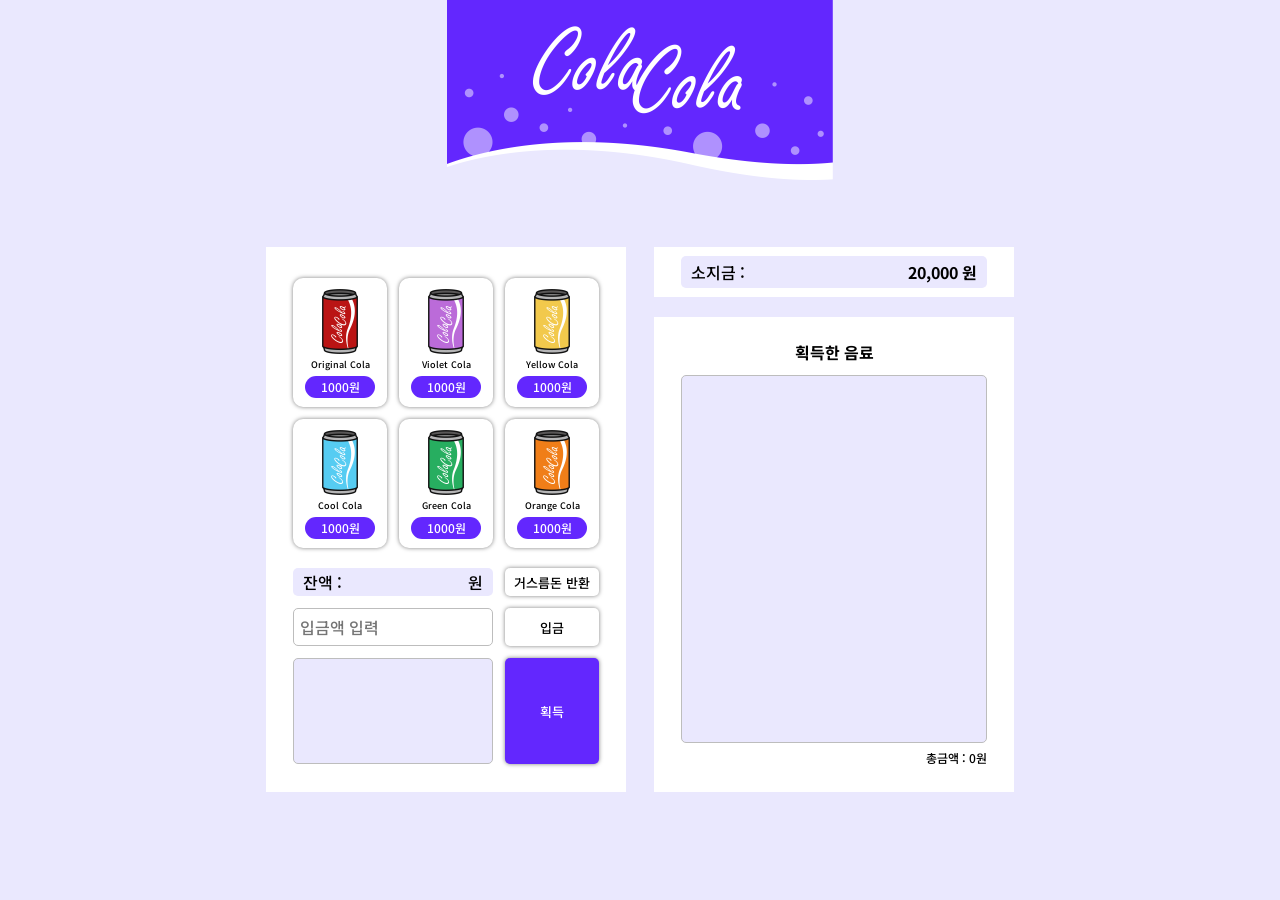
<file: index.html>
<!DOCTYPE html>
<html lang="ko">

<head>
    <meta charset="UTF-8" />
    <meta http-equiv="X-UA-Compatible" content="IE=edge" />
    <meta name="viewport" content="width=device-width, initial-scale=1.0" />
    <title>밴딩머신</title>
    <link rel="stylesheet" href="style/reset.css" />
    <link rel="stylesheet" href="style/style.css" />
    <link rel="preconnect" href="https://fonts.googleapis.com" />
    <link rel="preconnect" href="https://fonts.gstatic.com" crossorigin />
    <link href="https://fonts.googleapis.com/css2?family=Gugi&family=Noto+Sans+KR:wght@500;700&display=swap"
        rel="stylesheet" />
</head>

<body>
    <!-- 모든것을 감싸는 태그 app -->
    <article id="app">
        <h1 class="tit-app">
            <img src="src/images/Logo_img.png" alt="ColaCola" class="img-item" />
        </h1>
        <section class="vending-machine">
            <h2 class="ir">자판기 화면</h2>
            <ul class="list-item">
                <!-- li에 클래스를 넣어주면 모든 li마다 클래스를 넣어줘야해서 안넣는 방법도 있음. -->
                <!-- button에 무언가 정보를 저장할 때 쓰는 data를 사용 나중에 콜라의 갯수를 저장 -->
            </ul>

            <section class="cont-buy">
                <h3 class="ir">구입 관련 정보</h3>
                <div class="info-balance">
                    잔액 :
                    <span class="txt-balance">원</span>
                </div>
                <button type="button" class="btn-return">
                    거스름돈 반환
                </button>
                <label for="inpPut" class="ir">입금할 금액을 입력합니다.
                </label>
                <input type="number" id="inpPut" class="inp-put" placeholder="입금액 입력" />
                <button type="button" class="btn-put">입금</button>

                <ul class="list-item-staged">
                    <!-- <li>
                            <button
                                type="button"
                                class="btn-staged"
                                data-item="Original Cola"
                            >
                                <img
                                    src="src/images/Cool_Cola.png"
                                    alt=""
                                    class="img-item"
                                />
                                <strong class="txt-item">Cool_cola</strong>
                                <span class="num-counter">1</span>
                            </button>
                        </li>
                        <li>
                            <button
                                type="button"
                                class="btn-staged"
                                data-item="Original Cola"
                            >
                                <img
                                    src="src/images/Cool_Cola.png"
                                    alt=""
                                    class="img-item"
                                />
                                <strong class="txt-item">Cool_cola</strong>
                                <span class="num-counter">1</span>
                            </button>
                        </li>
                        <li>
                            <button
                                type="button"
                                class="btn-staged"
                                data-item="Original Cola"
                            >
                                <img
                                    src="src/images/Cool_Cola.png"
                                    alt=""
                                    class="img-item"
                                />
                                <strong class="txt-item">Cool_cola</strong>
                                <span class="num-counter">1</span>
                            </button>
                        </li>
                        <li>
                            <button
                                type="button"
                                class="btn-staged"
                                data-item="Original Cola"
                            >
                                <img
                                    src="src/images/Cool_Cola.png"
                                    alt=""
                                    class="img-item"
                                />
                                <strong class="txt-item">Cool_cola</strong>
                                <span class="num-counter">1</span>
                            </button>
                        </li>
                        <li>
                            <button
                                type="button"
                                class="btn-staged"
                                data-item="Original Cola"
                            >
                                <img
                                    src="src/images/Cool_Cola.png"
                                    alt=""
                                    class="img-item"
                                />
                                <strong class="txt-item">Cool_cola</strong>
                                <span class="num-counter">1</span>
                            </button>
                        </li> -->
                </ul>
                <button type="button" class="btn-get">획득</button>
            </section>
        </section>
        <section class="my-info">
            <h2 class="ir">나의 정보</h2>
            <div class="cont-mymoney">
                <div class="info-mymoney">
                    소지금 :
                    <span class="txt-mymoney">20,000 원</span>
                </div>
            </div>
            <div class="cont-myitems">
                <strong class="tit-myitem">획득한 음료</strong>
                <ul class="list-item-staged">
                    <!-- <li>
                            <img
                                src="src/images/Cool_Cola.png"
                                alt=""
                                class="img-item"
                            />
                            <strong class="txt-item">Cool_cola</strong>
                            <span class="num-counter">1</span>
                        </li>
                        <li>
                            <img
                                src="src/images/Cool_Cola.png"
                                alt=""
                                class="img-item"
                            />
                            <strong class="txt-item">Cool_cola</strong>
                            <span class="num-counter">1</span>
                        </li>
                        <li>
                            <img
                                src="src/images/Cool_Cola.png"
                                alt=""
                                class="img-item"
                            />
                            <strong class="txt-item">Cool_cola</strong>
                            <span class="num-counter">1</span>
                        </li>
                        <li>
                            <img
                                src="src/images/Cool_Cola.png"
                                alt=""
                                class="img-item"
                            />
                            <strong class="txt-item">Cool_cola</strong>
                            <span class="num-counter">1</span>
                        </li>
                        <li>
                            <img
                                src="src/images/Cool_Cola.png"
                                alt=""
                                class="img-item"
                            />
                            <strong class="txt-item">Cool_cola</strong>
                            <span class="num-counter">1</span>
                        </li>
                        <li>
                            <img
                                src="src/images/Cool_Cola.png"
                                alt=""
                                class="img-item"
                            />
                            <strong class="txt-item">Cool_cola</strong>
                            <span class="num-counter">1</span>
                        </li>
                        <li>
                            <img
                                src="src/images/Cool_Cola.png"
                                alt=""
                                class="img-item"
                            />
                            <strong class="txt-item">Cool_cola</strong>
                            <span class="num-counter">1</span>
                        </li> -->
                </ul>
                <strong class="txt-total">총금액 : 0원</strong>
            </div>
        </section>
    </article>
    <!-- 타입 모듈은 모듈화 된 js파일을 쓸 때 사용 -->
    <!-- 모듈로 불러온 js는 일반 브라우저 열듯이 열면 안됨 -->
    <!-- 라이브서버나 로컬호스트로! -->
    <script type="module" src="js/index.js"></script>
</body>

</html>
</file>
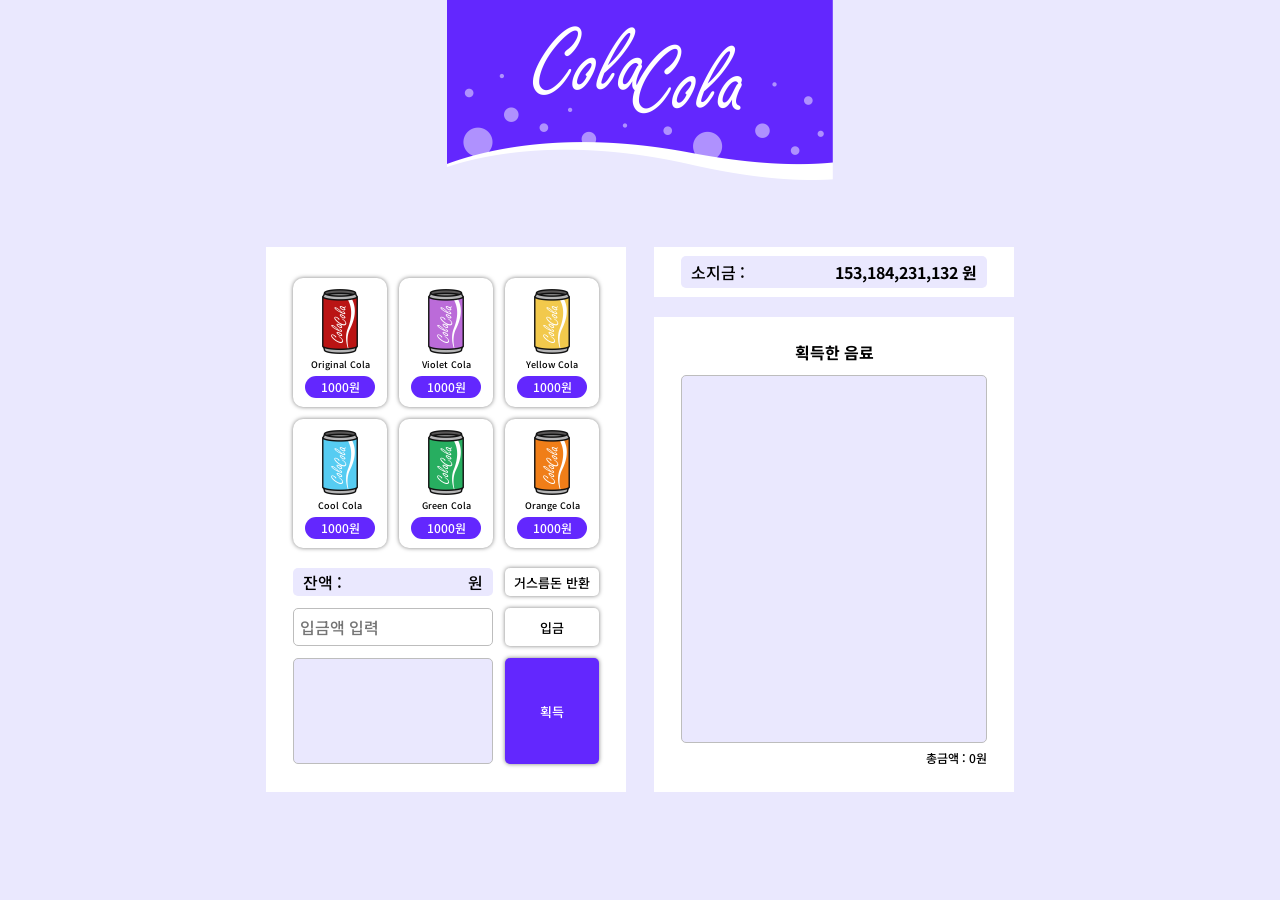
<file: 밴딩머신/index.html>
<!DOCTYPE html>
<html lang="ko">
    <head>
        <meta charset="UTF-8" />
        <meta http-equiv="X-UA-Compatible" content="IE=edge" />
        <meta name="viewport" content="width=device-width, initial-scale=1.0" />
        <title>밴딩머신</title>
        <link rel="stylesheet" href="style/reset.css" />
        <link rel="stylesheet" href="style/style.css" />
        <link rel="preconnect" href="https://fonts.googleapis.com" />
        <link rel="preconnect" href="https://fonts.gstatic.com" crossorigin />
        <link
            href="https://fonts.googleapis.com/css2?family=Gugi&family=Noto+Sans+KR:wght@500;700&display=swap"
            rel="stylesheet"
        />
    </head>
    <body>
        <!-- 모든것을 감싸는 태그 app -->
        <article id="app">
            <h1 class="tit-app">
                <img
                    src="src/images/Logo_img.png"
                    alt="ColaCola"
                    class="img-item"
                />
            </h1>
            <section class="vending-machine">
                <h2 class="ir">자판기 화면</h2>
                <ul class="list-item">
                    <!-- li에 클래스를 넣어주면 모든 li마다 클래스를 넣어줘야해서 안넣는 방법도 있음. -->
                    <!-- button에 무언가 정보를 저장할 때 쓰는 data를 사용 나중에 콜라의 갯수를 저장 -->
                </ul>

                <section class="cont-buy">
                    <h3 class="ir">구입 관련 정보</h3>
                    <div class="info-balance">
                        잔액 :
                        <span class="txt-balance">원</span>
                    </div>
                    <button type="button" class="btn-return">
                        거스름돈 반환
                    </button>
                    <label for="inpPut" class="ir"
                        >입금할 금액을 입력합니다.
                    </label>
                    <input
                        type="number"
                        id="inpPut"
                        class="inp-put"
                        placeholder="입금액 입력"
                    />
                    <button type="button" class="btn-put">입금</button>

                    <ul class="list-item-staged">
                        <!-- <li>
                            <button
                                type="button"
                                class="btn-staged"
                                data-item="Original Cola"
                            >
                                <img
                                    src="src/images/Cool_Cola.png"
                                    alt=""
                                    class="img-item"
                                />
                                <strong class="txt-item">Cool_cola</strong>
                                <span class="num-counter">1</span>
                            </button>
                        </li>
                        <li>
                            <button
                                type="button"
                                class="btn-staged"
                                data-item="Original Cola"
                            >
                                <img
                                    src="src/images/Cool_Cola.png"
                                    alt=""
                                    class="img-item"
                                />
                                <strong class="txt-item">Cool_cola</strong>
                                <span class="num-counter">1</span>
                            </button>
                        </li>
                        <li>
                            <button
                                type="button"
                                class="btn-staged"
                                data-item="Original Cola"
                            >
                                <img
                                    src="src/images/Cool_Cola.png"
                                    alt=""
                                    class="img-item"
                                />
                                <strong class="txt-item">Cool_cola</strong>
                                <span class="num-counter">1</span>
                            </button>
                        </li>
                        <li>
                            <button
                                type="button"
                                class="btn-staged"
                                data-item="Original Cola"
                            >
                                <img
                                    src="src/images/Cool_Cola.png"
                                    alt=""
                                    class="img-item"
                                />
                                <strong class="txt-item">Cool_cola</strong>
                                <span class="num-counter">1</span>
                            </button>
                        </li>
                        <li>
                            <button
                                type="button"
                                class="btn-staged"
                                data-item="Original Cola"
                            >
                                <img
                                    src="src/images/Cool_Cola.png"
                                    alt=""
                                    class="img-item"
                                />
                                <strong class="txt-item">Cool_cola</strong>
                                <span class="num-counter">1</span>
                            </button>
                        </li> -->
                    </ul>
                    <button type="button" class="btn-get">획득</button>
                </section>
            </section>
            <section class="my-info">
                <h2 class="ir">나의 정보</h2>
                <div class="cont-mymoney">
                    <div class="info-mymoney">
                        소지금 :
                        <span class="txt-mymoney">153,184,231,132 원</span>
                    </div>
                </div>
                <div class="cont-myitems">
                    <strong class="tit-myitem">획득한 음료</strong>
                    <ul class="list-item-staged">
                        <!-- <li>
                            <img
                                src="src/images/Cool_Cola.png"
                                alt=""
                                class="img-item"
                            />
                            <strong class="txt-item">Cool_cola</strong>
                            <span class="num-counter">1</span>
                        </li>
                        <li>
                            <img
                                src="src/images/Cool_Cola.png"
                                alt=""
                                class="img-item"
                            />
                            <strong class="txt-item">Cool_cola</strong>
                            <span class="num-counter">1</span>
                        </li>
                        <li>
                            <img
                                src="src/images/Cool_Cola.png"
                                alt=""
                                class="img-item"
                            />
                            <strong class="txt-item">Cool_cola</strong>
                            <span class="num-counter">1</span>
                        </li>
                        <li>
                            <img
                                src="src/images/Cool_Cola.png"
                                alt=""
                                class="img-item"
                            />
                            <strong class="txt-item">Cool_cola</strong>
                            <span class="num-counter">1</span>
                        </li>
                        <li>
                            <img
                                src="src/images/Cool_Cola.png"
                                alt=""
                                class="img-item"
                            />
                            <strong class="txt-item">Cool_cola</strong>
                            <span class="num-counter">1</span>
                        </li>
                        <li>
                            <img
                                src="src/images/Cool_Cola.png"
                                alt=""
                                class="img-item"
                            />
                            <strong class="txt-item">Cool_cola</strong>
                            <span class="num-counter">1</span>
                        </li>
                        <li>
                            <img
                                src="src/images/Cool_Cola.png"
                                alt=""
                                class="img-item"
                            />
                            <strong class="txt-item">Cool_cola</strong>
                            <span class="num-counter">1</span>
                        </li> -->
                    </ul>
                    <strong class="txt-total">총금액 : 0원</strong>
                </div>
            </section>
        </article>
        <!-- 타입 모듈은 모듈화 된 js파일을 쓸 때 사용 -->
        <!-- 모듈로 불러온 js는 일반 브라우저 열듯이 열면 안됨 -->
        <!-- 라이브서버나 로컬호스트로! -->
        <script type="module" src="js/index.js"></script>
    </body>
</html>
</file>
<file: style/style.css>
@charset 'utf-8';

/* 유틸리티 스타일 */
.ir {
    position: absolute;
    clip-path: inset(50%);
    width: 1px;
    height: 1px;
    overflow: hidden;
}

.img-item {
    /* display를 block으로 하는 이유는 이미지가 가지고있는 baseline 때문에. */
    display: block;
}

/* 스크롤바 디자인 */
ul::-webkit-scrollbar {
    width: 8px;
}

ul::-webkit-scrollbar-thumb {
    background: #ffffff;
    border-radius: 10px;
    background-clip: padding-box;
    border: 2px solid transparent;
}

/* 레이아웃 */
body {
    background-color: #eae8fe;
}

#app {
    display: flex;
    justify-content: center;
    flex-wrap: wrap;
    gap: 0 28px;
    padding-top: 247px;
    font-family: 'Noto Sans KR', sans-serif;
    font-weight: 500;
}

#app .tit-app {
    position: absolute;
    width: 386px;
    top: 0;
    left: 50%;
    transform: translate(-50%);
}

#app .vending-machine,
#app .my-info {
    flex-basis: 360px;
}

#app .tit-app .img-item {
    width: 100%;
}

/* 자판기 스타일 */

#app .vending-machine {
    padding: 31px 27px 28px;
    background-color: #fff;
}

.vending-machine .list-item {
    display: grid;
    grid-template-columns: 1fr 1fr 1fr;
    gap: 12px;
}

.vending-machine .list-item li {
    /* 품절 이미지 위치잡기위해 포지션 줬음 품절이미지에도 포지션주면 얘가 기준 */
    position: relative;
    border-radius: 10px;
    box-shadow: 0px 0px 4px rgba(0, 0, 0, 0.5);
}

.vending-machine .list-item li.sold-out::before {
    display: block;
    position: absolute;
    content: '';
    top: 0;
    right: 0;
    left: 0;
    bottom: 0;
    z-index: 1;
    border-radius: 10px;
    background: no-repeat center/ 60px 46px url(../src/images/Sold-out.png)
        rgba(0, 0, 0, 0.8);
}

.vending-machine .list-item li.sold-out {
    pointer-events: none;
}

.vending-machine .btn-item {
    width: 100%;
    padding: 11px 12px 9px;
}

.vending-machine .btn-item:active {
    /* border는 레이아웃에 영향을 미치므로 아웃라인으로 처리 */
    outline: 3px solid #6327fe;
    border-radius: 10px;
}

.vending-machine .list-item .img-item {
    width: 36px;
    height: 65px;
    margin: 0 auto;
}

.vending-machine .tit-item {
    display: block;
    margin: 6px 0 7px;
    font-size: 9px;
}

.vending-machine .txt-price {
    display: block;
    padding: 5px 15px;
    font-size: 12px;
    background-color: #6327fe;
    border-radius: 50px;
    color: #fff;
}

/* 잔액, 입금, 획득 스타일 */

.vending-machine .cont-buy {
    display: grid;
    grid-template-columns: 1fr 1fr 1fr;
    gap: 12px;
    margin-top: 20px;
}

.cont-buy .info-balance,
.cont-buy .inp-put,
.cont-buy .list-item-staged {
    /* 2fr 1fr 을 하지 않은 이유는 위에서 grid설정할 때 1fr 1fr 1fr해줬기 때문 */
    grid-column: 1/3;
    border-radius: 5px;
}

/* 공통적으로 가지고있는 스타일 요소를 적용해줍니다. */
.cont-buy .btn-return,
.cont-buy .btn-put,
.cont-buy .btn-get {
    border-radius: 5px;
    box-shadow: 0px 0px 4px rgba(0, 0, 0, 0.5);
    font-size: 13px;
}

.cont-buy .btn-get {
    background-color: #6327fe;
    color: #fff;
}

.cont-buy .info-balance {
    background-color: #eae8fe;
    padding: 6px 10px;
}

.info-balance .txt-balance {
    float: right;
}

.cont-buy .inp-put {
    padding: 6px;
    border: 1px solid #bdbdbd;
}

/* 높이 값을 설정해주는 이유는 스크롤을 생성해주기 위해서 */
.list-item-staged {
    height: 106px;
    padding: 12px;
    overflow-y: scroll;
    border: 1px solid #bdbdbd;
    background-color: #eae8fe;
    border-radius: 5px;
}

/* cont-buy 를 뺀 이유는 공통적으로 동일하게 적용해주기 위해 */
.list-item-staged li {
    /* padding: 8px; => 버튼에 들어있는 li이므로 padding을 li에 주면 버튼을 클릭할 수 있는 공간이 좁아지기 떄문에 버튼에 패딩을 주자*/
    border-radius: 5px;
    background-color: #fff;
}

.list-item-staged li + li {
    margin-top: 6px;
}

/*  */

.list-item-staged .img-item,
.list-item-staged .txt-item {
    float: left;
}

.list-item-staged .btn-staged {
    width: 100%;
    /* 버튼에다 패딩을 준info 이유는 사용자가 클릭할 수 있는 버튼의 영역이 li에주면 좁아지는데 버튼에주면 넓어짐. */
    padding: 8px;
}

.list-item-staged .txt-item {
    margin-left: 10px;
    line-height: 32px;
    font-size: 9px;
}

.list-item-staged .num-counter {
    float: right;
    display: flex;
    justify-content: center;
    align-items: center;
    width: 30px;
    height: 30px;
    border: 1px solid #bdbdbd;
    border-radius: 5px;
}

.list-item-staged .img-item {
    width: 18px;
    height: 32px;
}

/* 나의 정보 스타일 */

.my-info .cont-mymoney {
    padding: 9px 27px;
    margin-bottom: 20px;
    background-color: #fff;
}

.my-info .info-mymoney {
    padding: 6px 10px;
    background-color: #eae8fe;
    border-radius: 5px;
    line-height: 20px;
}

.info-mymoney .txt-mymoney {
    float: right;
    font-weight: 700;
}

.my-info .cont-myitems {
    padding: 25px 27px 26px;
    background-color: #fff;
}

.cont-myitems .tit-myitem {
    /* 디스플레이 블럭을 써서 공간을 확보한 뒤 텍스트 얼라인 센터! */
    display: block;
    text-align: center;
    font-weight: 700;
    margin-bottom: 13px;
    line-height: 20px;
}

.my-info .list-item-staged {
    height: 368px;
}

.my-info .list-item-staged li {
    overflow: hidden;
    padding: 8px;
}

.my-info .txt-total {
    display: block;
    text-align: right;
    margin-top: 6px;
    font-size: 12px;
    line-height: 17px;
}

@media only screen and (min-width: 320px) and (max-width: 480px) and (-webkit-min-device-pixel-ratio: 2) {
    /* 온리는 안전하게 넣는게 좋음 */
    body {
        background-color: #fff;
    }

    #app {
        padding-top: 96px;
    }

    #app .tit-app {
        width: 166px;
    }
}
</file>
<file: 밴딩머신/style/style.css>
@charset 'utf-8';

/* 유틸리티 스타일 */
.ir {
    position: absolute;
    clip-path: inset(50%);
    width: 1px;
    height: 1px;
    overflow: hidden;
}

.img-item {
    /* display를 block으로 하는 이유는 이미지가 가지고있는 baseline 때문에. */
    display: block;
}

/* 스크롤바 디자인 */
ul::-webkit-scrollbar {
    width: 8px;
}

ul::-webkit-scrollbar-thumb {
    background: #ffffff;
    border-radius: 10px;
    background-clip: padding-box;
    border: 2px solid transparent;
}

/* 레이아웃 */
body {
    background-color: #eae8fe;
}

#app {
    display: flex;
    justify-content: center;
    flex-wrap: wrap;
    gap: 0 28px;
    padding-top: 247px;
    font-family: 'Noto Sans KR', sans-serif;
    font-weight: 500;
}

#app .tit-app {
    position: absolute;
    width: 386px;
    top: 0;
    left: 50%;
    transform: translate(-50%);
}

#app .vending-machine,
#app .my-info {
    flex-basis: 360px;
}

#app .tit-app .img-item {
    width: 100%;
}

/* 자판기 스타일 */

#app .vending-machine {
    padding: 31px 27px 28px;
    background-color: #fff;
}

.vending-machine .list-item {
    display: grid;
    grid-template-columns: 1fr 1fr 1fr;
    gap: 12px;
}

.vending-machine .list-item li {
    /* 품절 이미지 위치잡기위해 포지션 줬음 품절이미지에도 포지션주면 얘가 기준 */
    position: relative;
    border-radius: 10px;
    box-shadow: 0px 0px 4px rgba(0, 0, 0, 0.5);
}

.vending-machine .list-item li.sold-out::before {
    display: block;
    position: absolute;
    content: '';
    top: 0;
    right: 0;
    left: 0;
    bottom: 0;
    z-index: 1;
    border-radius: 10px;
    background: no-repeat center/ 60px 46px url(../src/images/Sold-out.png)
        rgba(0, 0, 0, 0.8);
}

.vending-machine .list-item li.sold-out {
    pointer-events: none;
}

.vending-machine .btn-item {
    width: 100%;
    padding: 11px 12px 9px;
}

.vending-machine .btn-item:active {
    /* border는 레이아웃에 영향을 미치므로 아웃라인으로 처리 */
    outline: 3px solid #6327fe;
    border-radius: 10px;
}

.vending-machine .list-item .img-item {
    width: 36px;
    height: 65px;
    margin: 0 auto;
}

.vending-machine .tit-item {
    display: block;
    margin: 6px 0 7px;
    font-size: 9px;
}

.vending-machine .txt-price {
    display: block;
    padding: 5px 15px;
    font-size: 12px;
    background-color: #6327fe;
    border-radius: 50px;
    color: #fff;
}

/* 잔액, 입금, 획득 스타일 */

.vending-machine .cont-buy {
    display: grid;
    grid-template-columns: 1fr 1fr 1fr;
    gap: 12px;
    margin-top: 20px;
}

.cont-buy .info-balance,
.cont-buy .inp-put,
.cont-buy .list-item-staged {
    /* 2fr 1fr 을 하지 않은 이유는 위에서 grid설정할 때 1fr 1fr 1fr해줬기 때문 */
    grid-column: 1/3;
    border-radius: 5px;
}

/* 공통적으로 가지고있는 스타일 요소를 적용해줍니다. */
.cont-buy .btn-return,
.cont-buy .btn-put,
.cont-buy .btn-get {
    border-radius: 5px;
    box-shadow: 0px 0px 4px rgba(0, 0, 0, 0.5);
    font-size: 13px;
}

.cont-buy .btn-get {
    background-color: #6327fe;
    color: #fff;
}

.cont-buy .info-balance {
    background-color: #eae8fe;
    padding: 6px 10px;
}

.info-balance .txt-balance {
    float: right;
}

.cont-buy .inp-put {
    padding: 6px;
    border: 1px solid #bdbdbd;
}

/* 높이 값을 설정해주는 이유는 스크롤을 생성해주기 위해서 */
.list-item-staged {
    height: 106px;
    padding: 12px;
    overflow-y: scroll;
    border: 1px solid #bdbdbd;
    background-color: #eae8fe;
    border-radius: 5px;
}

/* cont-buy 를 뺀 이유는 공통적으로 동일하게 적용해주기 위해 */
.list-item-staged li {
    /* padding: 8px; => 버튼에 들어있는 li이므로 padding을 li에 주면 버튼을 클릭할 수 있는 공간이 좁아지기 떄문에 버튼에 패딩을 주자*/
    border-radius: 5px;
    background-color: #fff;
}

.list-item-staged li + li {
    margin-top: 6px;
}

/*  */

.list-item-staged .img-item,
.list-item-staged .txt-item {
    float: left;
}

.list-item-staged .btn-staged {
    width: 100%;
    /* 버튼에다 패딩을 준info 이유는 사용자가 클릭할 수 있는 버튼의 영역이 li에주면 좁아지는데 버튼에주면 넓어짐. */
    padding: 8px;
}

.list-item-staged .txt-item {
    margin-left: 10px;
    line-height: 32px;
    font-size: 9px;
}

.list-item-staged .num-counter {
    float: right;
    display: flex;
    justify-content: center;
    align-items: center;
    width: 30px;
    height: 30px;
    border: 1px solid #bdbdbd;
    border-radius: 5px;
}

.list-item-staged .img-item {
    width: 18px;
    height: 32px;
}

/* 나의 정보 스타일 */

.my-info .cont-mymoney {
    padding: 9px 27px;
    margin-bottom: 20px;
    background-color: #fff;
}

.my-info .info-mymoney {
    padding: 6px 10px;
    background-color: #eae8fe;
    border-radius: 5px;
    line-height: 20px;
}

.info-mymoney .txt-mymoney {
    float: right;
    font-weight: 700;
}

.my-info .cont-myitems {
    padding: 25px 27px 26px;
    background-color: #fff;
}

.cont-myitems .tit-myitem {
    /* 디스플레이 블럭을 써서 공간을 확보한 뒤 텍스트 얼라인 센터! */
    display: block;
    text-align: center;
    font-weight: 700;
    margin-bottom: 13px;
    line-height: 20px;
}

.my-info .list-item-staged {
    height: 368px;
}

.my-info .list-item-staged li {
    overflow: hidden;
    padding: 8px;
}

.my-info .txt-total {
    display: block;
    text-align: right;
    margin-top: 6px;
    font-size: 12px;
    line-height: 17px;
}

@media only screen and (min-width: 320px) and (max-width: 480px) and (-webkit-min-device-pixel-ratio: 2) {
    /* 온리는 안전하게 넣는게 좋음 */
    body {
        background-color: #fff;
    }

    #app {
        padding-top: 96px;
    }

    #app .tit-app {
        width: 166px;
    }
}
</file>
